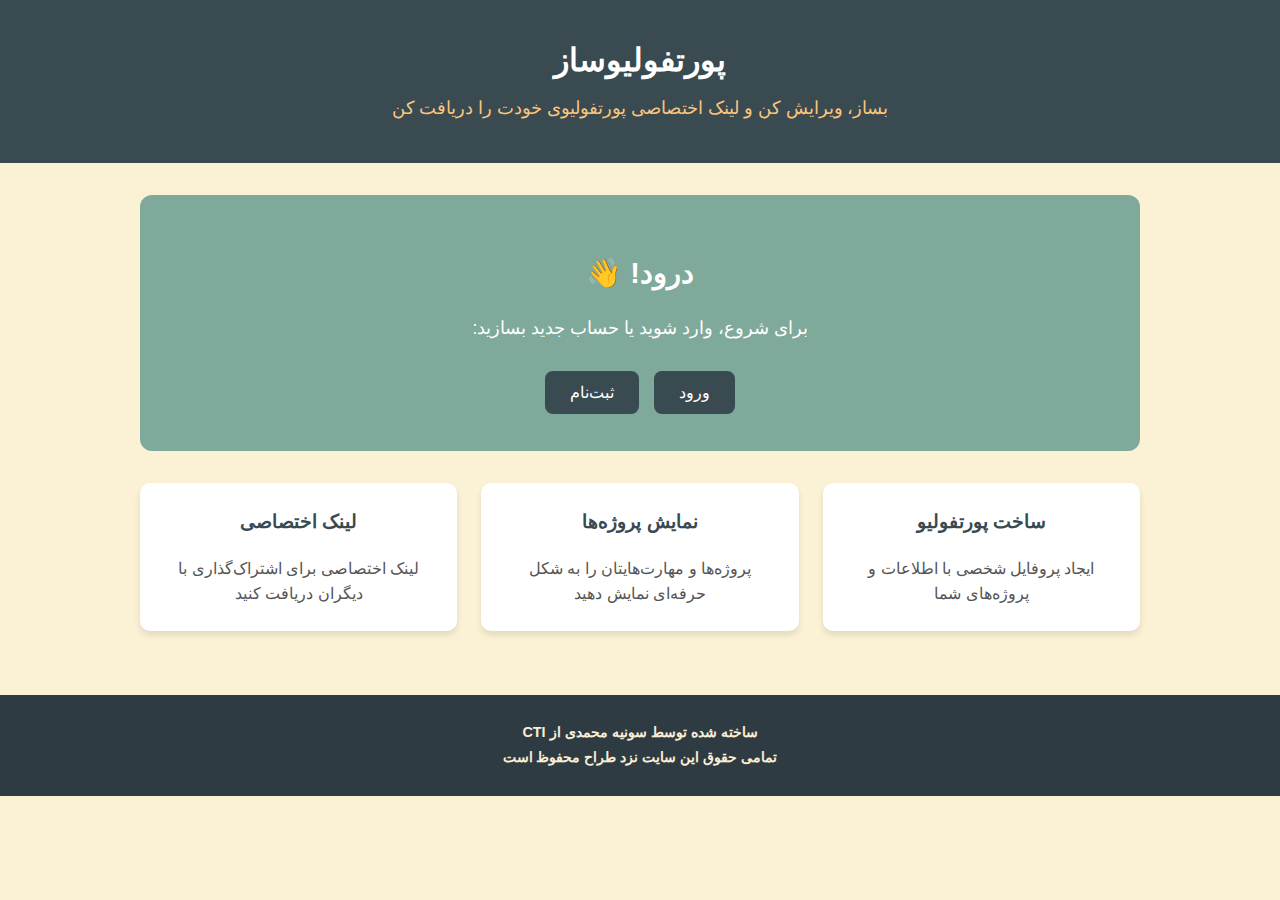
<file: index.html>
<!DOCTYPE html>
<html lang="fa" dir="rtl">
<head>
  <meta charset="UTF-8">
  <meta name="viewport" content="width=device-width, initial-scale=1.0">
  <title>پورتفولیو‌ساز | Portfolio Builder</title>
  <link rel="icon" type="image/png" href="assets/icon.png">
  <style>
    /* رنگ‌ها */
    :root {
      --first-color: #394a51;
      --second-color: #7fa99b;
      --third-color: #fbf2d5;
      --fourth-color: #fdc57b;
    }

    body {
      font-family: "Vazirmatn", sans-serif;
      margin: 0;
      padding: 0;
      background: var(--third-color);
      color: #333;
      line-height: 1.6;
      text-align: center;
    }

    header {
      background-color: var(--first-color);
      color: white;
      padding: 2rem 1rem;
    }

    header h1 {
      margin: 0.2rem 0;
      font-size: 2rem;
    }

    header p {
      margin: 0.5rem 0;
      font-size: 1.1rem;
      color: var(--fourth-color);
    }

    main {
      padding: 2rem 1rem;
      max-width: 1000px;
      margin: auto;
    }

    /* Hero Section */
    .hero {
      background-color: var(--second-color);
      border-radius: 12px;
      padding: 2rem;
      margin-bottom: 2rem;
      color: white;
    }

    .hero h2 {
      font-size: 1.8rem;
      margin-bottom: 1rem;
    }

    .hero p {
      font-size: 1.1rem;
      margin-bottom: 1.5rem;
    }

    .hero button {
      background-color: var(--first-color);
      color: white;
      border: none;
      padding: 12px 25px;
      margin: 5px;
      border-radius: 8px;
      cursor: pointer;
      font-size: 16px;
      transition: 0.3s;
    }

    .hero button:hover {
      background-color: var(--fourth-color);
      color: var(--first-color);
    }

    /* ویژگی‌ها */
    .features {
      display: flex;
      flex-wrap: wrap;
      justify-content: center;
      gap: 1.5rem;
      margin-top: 1rem;
    }

    .feature-card {
      background-color: white;
      border-radius: 10px;
      padding: 1.5rem;
      flex: 1 1 250px;
      max-width: 300px;
      box-shadow: 0 4px 6px rgba(0,0,0,0.1);
      transition: transform 0.2s;
    }

    .feature-card:hover {
      transform: translateY(-5px);
    }

    .feature-card h3 {
      margin-top: 0;
      color: var(--first-color);
    }

    .feature-card p {
      margin-bottom: 0;
      color: #555;
    }

    /* Buttons */
    button {
      background-color: var(--first-color);
      color: white;
      border: none;
      padding: 10px 20px;
      margin: 10px;
      border-radius: 8px;
      cursor: pointer;
      font-size: 16px;
      transition: 0.3s;
    }

    button:hover {
      background-color: var(--fourth-color);
      color: var(--first-color);
    }

    /* خوش‌آمد شخصی */
    #welcomeSection {
      background-color: var(--fourth-color);
      padding: 1.5rem;
      border-radius: 10px;
      margin-bottom: 2rem;
      display: none;
    }

    /* فوتر */
    footer {
      background-color: var(--first-color);
      color: white;
      padding: 1rem;
      margin-top: 2rem;
    }

    footer p {
      margin: 0.2rem 0;
      font-size: 0.9rem;
    }
  </style>
</head>
<body>

  <header>
    <h1>پورتفولیو‌ساز</h1>
    <p>بساز، ویرایش کن و لینک اختصاصی پورتفولیوی خودت را دریافت کن</p>
  </header>

  <main>
    <!-- Hero Section -->
    <div class="hero" id="authSection">
      <h2>درود! 👋</h2>
      <p>برای شروع، وارد شوید یا حساب جدید بسازید:</p>
      <button id="loginBtn">ورود</button>
      <button id="signupBtn">ثبت‌نام</button>
    </div>

    <div id="welcomeSection">
      <h2 id="welcomeMessage"></h2>
      <p>می‌توانید وارد محیط ویرایشگر شوید:</p>
      <button id="goEditorBtn">رفتن به ویرایشگر</button>
      <button id="logoutBtn">خروج</button>
    </div>

    <!-- ویژگی‌ها -->
    <div class="features">
      <div class="feature-card">
        <h3>ساخت پورتفولیو</h3>
        <p>ایجاد پروفایل شخصی با اطلاعات و پروژه‌های شما</p>
      </div>
      <div class="feature-card">
        <h3>نمایش پروژه‌ها</h3>
        <p>پروژه‌ها و مهارت‌هایتان را به شکل حرفه‌ای نمایش دهید</p>
      </div>
      <div class="feature-card">
        <h3>لینک اختصاصی</h3>
        <p>لینک اختصاصی برای اشتراک‌گذاری با دیگران دریافت کنید</p>
      </div>
    </div>
  </main>

  <footer style="background-color:#2f3b42; color:#fbeed7; padding:1.5rem; font-size:1rem; font-weight:600; line-height:1.5;">
  <p>ساخته شده توسط سونیه محمدی از CTI</p>
  <p>تمامی حقوق این سایت نزد طراح محفوظ است</p>
</footer>


  <script>
    document.addEventListener('DOMContentLoaded', () => {
      const loggedUser = localStorage.getItem('loggedUser');
      const authSection = document.getElementById('authSection');
      const welcomeSection = document.getElementById('welcomeSection');
      const welcomeMessage = document.getElementById('welcomeMessage');

      if (loggedUser) {
        authSection.style.display = 'none';
        welcomeSection.style.display = 'block';
        welcomeMessage.textContent = `خوش آمدی ${loggedUser} 🌟`;
      }

      document.getElementById('loginBtn').addEventListener('click', () => {
        window.location.href = 'login.html';
      });

      document.getElementById('signupBtn').addEventListener('click', () => {
        window.location.href = 'signup.html';
      });

      document.getElementById('goEditorBtn').addEventListener('click', () => {
        window.location.href = 'editor.html';
      });

      document.getElementById('logoutBtn').addEventListener('click', () => {
        localStorage.removeItem('loggedUser');
        window.location.reload();
      });
    });
  </script>
</body>
</html>
</file>
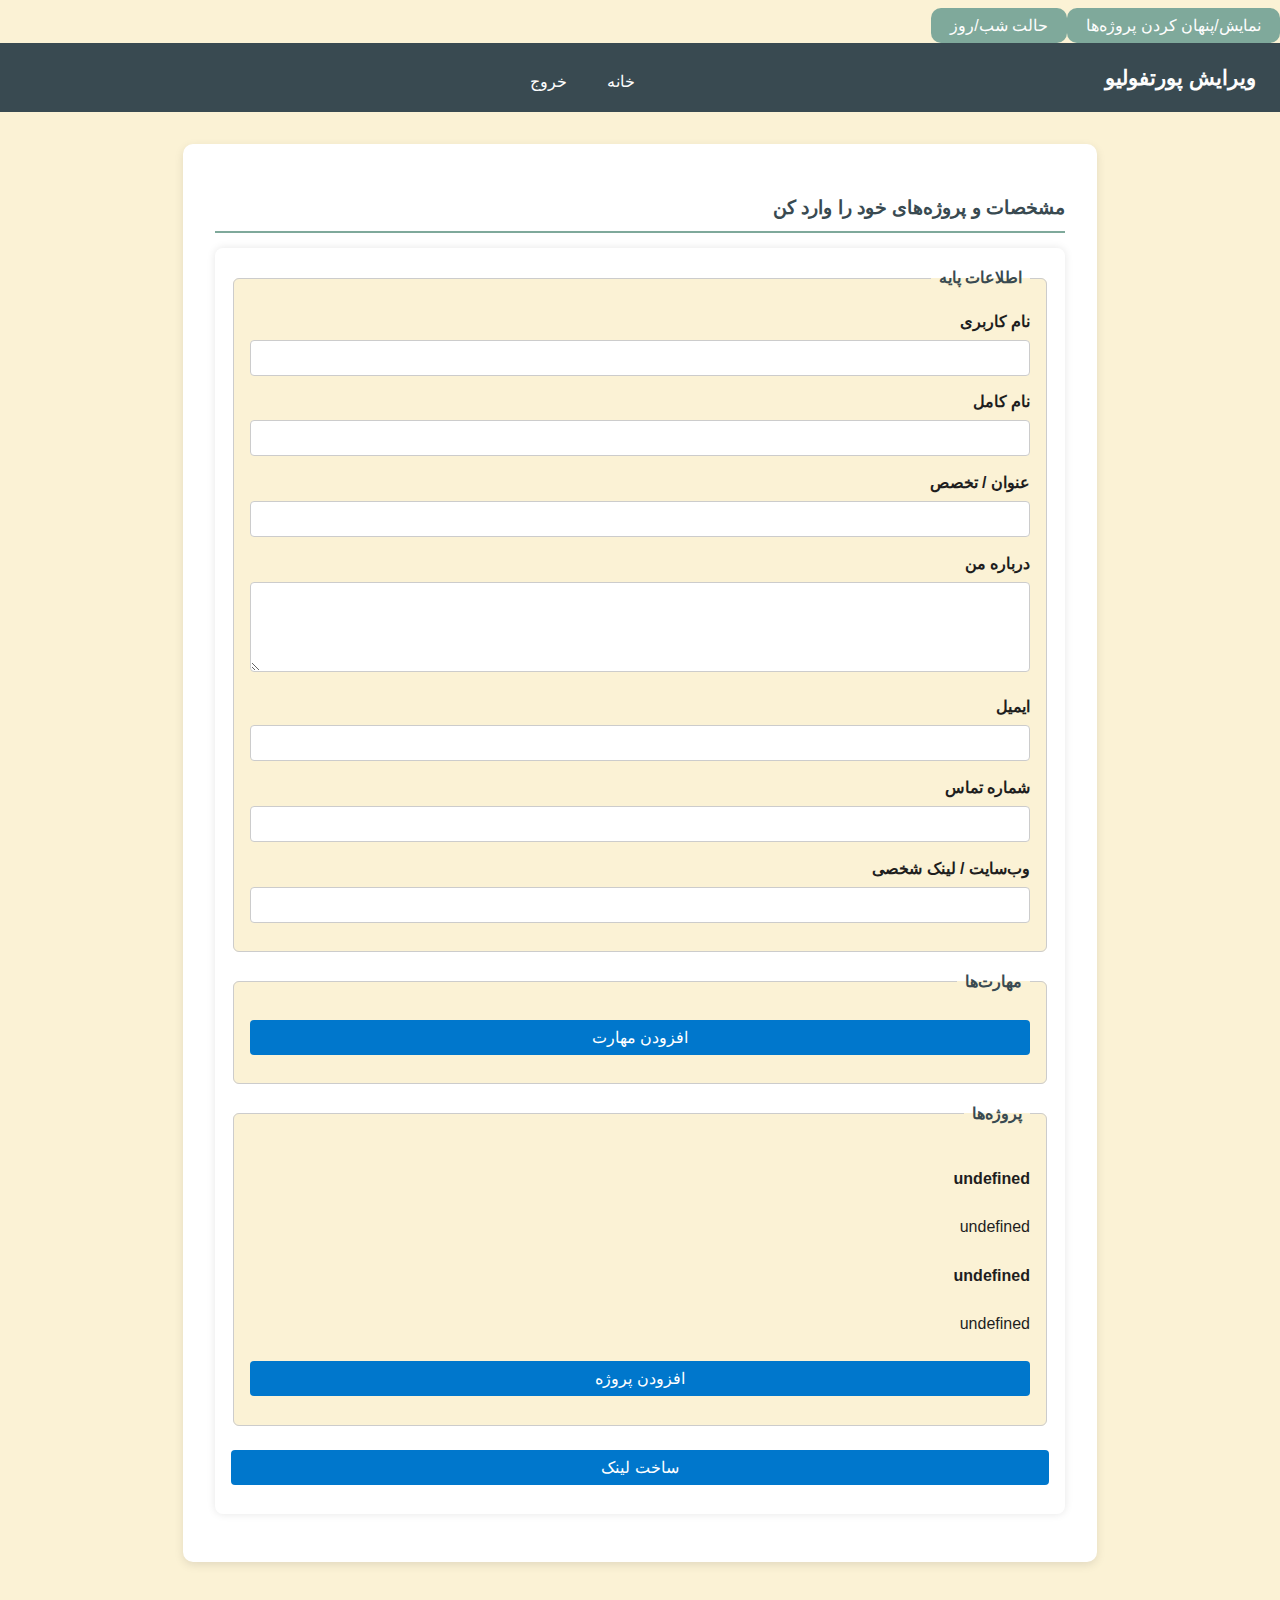
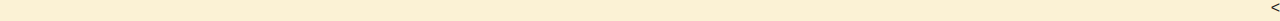
<file: editor.html>
<!doctype html>
<html lang="fa" dir="rtl">
<head>
  <meta charset="utf-8" />
  <meta name="viewport" content="width=device-width,initial-scale=1" />
  <title>ویرایش پورتفولیو — پورتفولیو ساز</title>
  <link rel="stylesheet" href="css/styles.css">
  <link rel="stylesheet" href="css/editor.css">


</head>
<body>
  <header>
    <h1>ویرایش پورتفولیو</h1>
    <nav aria-label="ناوبری کاربر">
      <a id="homeLink" href="index.html">خانه</a>
      <button id="logoutBtn">خروج</button>
    </nav>
    <div id="welcomeMsg" aria-live="polite"></div>
  </header>

  <main>
    <section aria-labelledby="editorTitle">
      <h2 id="editorTitle">مشخصات و پروژه‌های خود را وارد کن</h2>

      <form id="portfolioForm" novalidate>
        <fieldset>
          <legend>اطلاعات پایه</legend>
          <div>
            <label for="usernameInput">نام کاربری</label>
            <input id="usernameInput" type="text" required aria-required="true" />
          </div>

          <div>
            <label for="fullNameInput">نام کامل</label>
            <input id="fullNameInput" type="text" required aria-required="true" />
          </div>

          <div>
            <label for="titleInput">عنوان / تخصص</label>
            <input id="titleInput" type="text" />
          </div>

          <div>
            <label for="bioInput">درباره من</label>
            <textarea id="bioInput" rows="4" required aria-required="true"></textarea>
          </div>

          <div>
            <label for="emailInput">ایمیل</label>
            <input id="emailInput" type="email" required aria-required="true" />
          </div>

          <div>
            <label for="phoneInput">شماره تماس</label>
            <input id="phoneInput" type="tel" />
          </div>

          <div>
            <label for="websiteInput">وب‌سایت / لینک شخصی</label>
            <input id="websiteInput" type="url" />
          </div>
        </fieldset>

        <fieldset>
          <legend>مهارت‌ها</legend>
          <div id="skillsContainer">
            <!-- مهارت‌ها دینامیک اضافه می‌شوند -->
          </div>
          <button type="button" id="addSkillBtn">افزودن مهارت</button>
        </fieldset>

        <fieldset>
          <legend>پروژه‌ها</legend>
          <div id="projectsContainer">
            <!-- پروژه‌ها دینامیک اضافه می‌شوند -->
          </div>
          <button type="button" id="addProjectBtn">افزودن پروژه</button>
        </fieldset>

        <div>
          <button type="button" id="generateLinkBtn">ساخت لینک</button>
        </div>
      </form>

      <div id="linkContainer" aria-live="polite"></div>
    </section>
  </main>

  <script src="js/auth.js" defer></script>
  <script src="js/editor.js" defer></script>
</body>
</html>
>
</file>
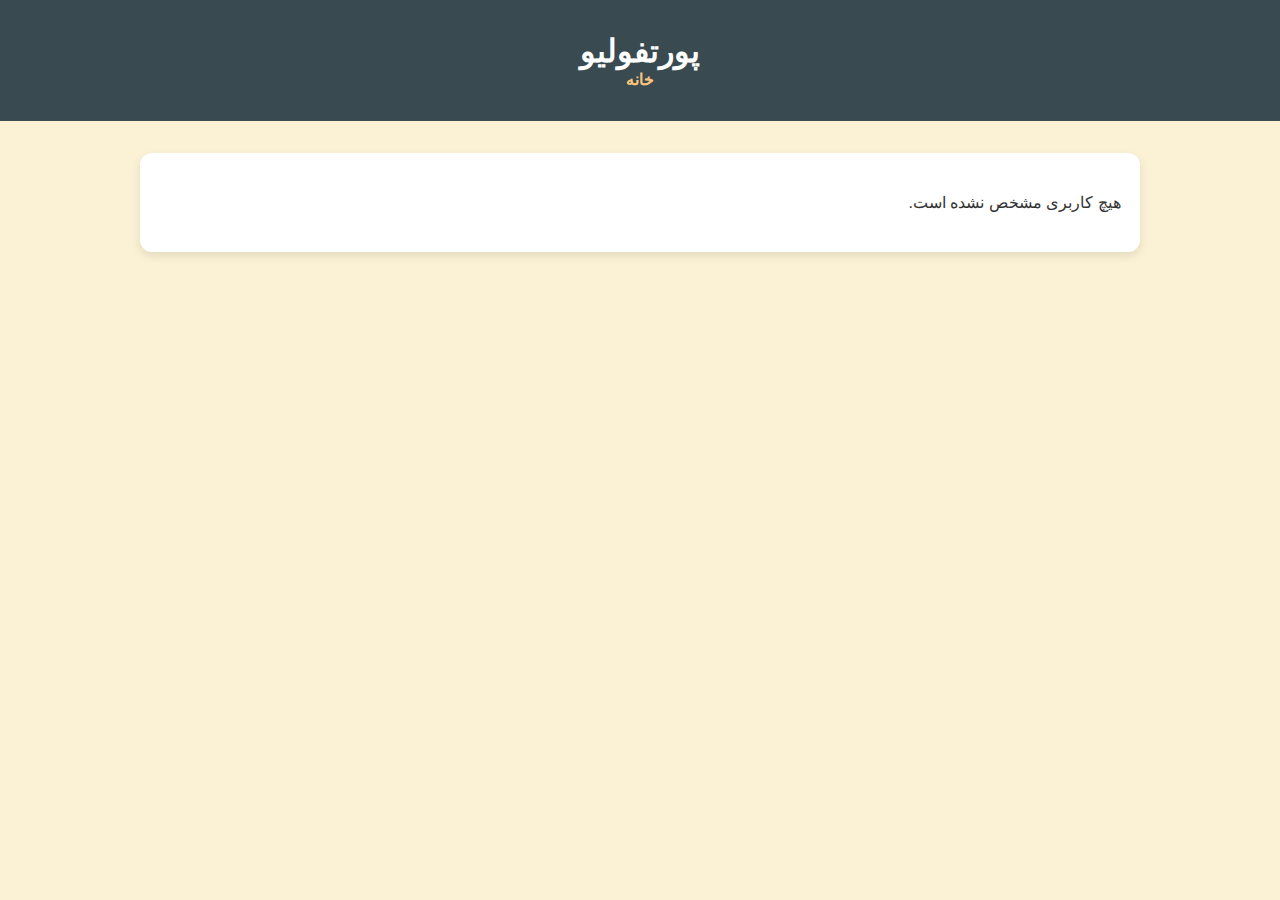
<file: view.html>
<!doctype html>
<html lang="fa" dir="rtl">
<head>
  <meta charset="utf-8" />
  <meta name="viewport" content="width=device-width,initial-scale=1" />
  <title>نمایش پورتفولیو</title>
  <link rel="stylesheet" href="css/view.css">
</head>
<body>
  <header>
    <h1>پورتفولیو</h1>
    <nav aria-label="ناوبری">
      <a href="index.html">خانه</a>
    </nav>
  </header>

  <main>
    <section id="portfolioContent">
      <!-- اطلاعات کاربر با JS نمایش داده می‌شود -->
    </section>
  </main>

  <script>
    const params = new URLSearchParams(window.location.search);
    const username = params.get('user');
    const portfolioContent = document.getElementById('portfolioContent');

    if (!username) {
      portfolioContent.innerHTML = "<p>هیچ کاربری مشخص نشده است.</p>";
    } else {
      const data = localStorage.getItem(`portfolio_${username}`);
      if (!data) {
        portfolioContent.innerHTML = "<p>پورتفولیو پیدا نشد.</p>";
      } else {
        const portfolio = JSON.parse(data);

        let html = `
          <div class="profile-header">
            <img src="${portfolio.avatar || 'assets/default-avatar.png'}" alt="عکس پروفایل">
            <div class="profile-info">
              <h2>${portfolio.fullName || "نام وارد نشده"}</h2>
              <h3>${portfolio.title || "عنوان وارد نشده"}</h3>
              <p>${portfolio.bio || "بیو وارد نشده"}</p>
            </div>
          </div>

          <section>
            <h4>مهارت‌ها</h4>
            ${portfolio.skills && portfolio.skills.length > 0
              ? `<ul class="skills">${portfolio.skills.map(skill => `<li><img src="assets/skill-icon.png" alt="">${skill}</li>`).join('')}</ul>`
              : `<p>هیچ مهارتی اضافه نشده است.</p>`}
          </section>

          <section>
            <h4>پروژه‌ها</h4>
            ${portfolio.projects && portfolio.projects.length > 0
              ? portfolio.projects.map(project => `
                  <div class="project">
                    <h5>${project.name || "نام پروژه وارد نشده"}</h5>
                    <p>${project.description || "توضیح پروژه وارد نشده"}</p>
                    ${project.link ? `<a href="${project.link}" target="_blank" rel="noopener noreferrer">مشاهده پروژه</a>` : ""}
                  </div>
                `).join('')
              : `<p>هیچ پروژه‌ای ثبت نشده است.</p>`}
          </section>

          <section class="contact">
            <h4>اطلاعات تماس</h4>
            <ul>
              ${portfolio.contact?.email ? `<li>ایمیل: ${portfolio.contact.email}</li>` : ""}
              ${portfolio.contact?.phone ? `<li>تلفن: ${portfolio.contact.phone}</li>` : ""}
              ${portfolio.contact?.website ? `<li>وب‌سایت: <a href="${portfolio.contact.website}" target="_blank" rel="noopener noreferrer">${portfolio.contact.website}</a></li>` : ""}
              ${(!portfolio.contact?.email && !portfolio.contact?.phone && !portfolio.contact?.website) ? `<li>اطلاعات تماس وارد نشده است.</li>` : ""}
            </ul>
          </section>
        `;

        portfolioContent.innerHTML = html;
      }
    }
  </script>
</body>
</html>
</file>
<file: css/styles.css>
/* ===============================
   تنظیمات پایه
=============================== */
body {
  font-family: "Tahoma", sans-serif;
  background-color: #f9f9f9;
  color: #333;
  margin: 0;
  padding: 0;
}

header {
  background-color: #0077cc;
  color: white;
  padding: 1rem;
}

header h1 {
  margin: 0;
  font-size: 1.5rem;
}

nav a, nav button {
  color: white;
  margin-left: 1rem;
  text-decoration: none;
  background: none;
  border: none;
  cursor: pointer;
  font-size: 1rem;
}

main {
  padding: 1rem;
  max-width: 900px;
  margin: 0 auto;
}

/* ===============================
   فرم‌ها در editor.html
=============================== */
form#portfolioForm {
  background: white;
  padding: 1rem;
  border-radius: 8px;
  box-shadow: 0 0 8px rgba(0,0,0,0.1);
}

form#portfolioForm fieldset {
  border: 1px solid #ccc;
  margin-bottom: 1rem;
  padding: 1rem;
  border-radius: 6px;
}

form#portfolioForm label {
  display: block;
  margin-bottom: 0.3rem;
  font-weight: bold;
}

form#portfolioForm input,
form#portfolioForm textarea,
form#portfolioForm button {
  width: 100%;
  padding: 0.5rem;
  margin-bottom: 0.8rem;
  border-radius: 4px;
  border: 1px solid #ccc;
  box-sizing: border-box;
}

form#portfolioForm button {
  background-color: #0077cc;
  color: white;
  border: none;
  cursor: pointer;
  transition: background-color 0.3s ease;
}

form#portfolioForm button:hover {
  background-color: #005fa3;
}

/* مهارت‌ها و پروژه‌ها */
#skillsContainer input,
#projectsContainer input,
#projectsContainer textarea {
  margin-bottom: 0.5rem;
}

/* لینک ساخته شده */
#linkContainer a {
  display: inline-block;
  margin-top: 0.5rem;
  color: #0077cc;
  text-decoration: underline;
  font-weight: bold;
}

/* ===============================
   نمایش پورتفولیو در view.html
=============================== */
#portfolioContent h2 {
  font-size: 1.8rem;
  margin-bottom: 0.2rem;
}

#portfolioContent h3 {
  font-size: 1.2rem;
  margin-bottom: 0.5rem;
  color: #555;
}

#portfolioContent p {
  line-height: 1.5;
}

#portfolioContent section {
  margin-top: 1rem;
  padding: 0.5rem;
  background: #fff;
  border-radius: 6px;
  box-shadow: 0 0 5px rgba(0,0,0,0.05);
}

#portfolioContent ul {
  list-style-type: disc;
  padding-left: 1.5rem;
}

.project {
  margin-bottom: 1rem;
}

.project a {
  color: #0077cc;
  text-decoration: underline;
}

/* ===============================
   واکنش‌گرا
=============================== */
@media (max-width: 600px) {
  header h1 {
    font-size: 1.2rem;
  }

  form#portfolioForm input,
  form#portfolioForm textarea,
  form#portfolioForm button {
    font-size: 0.9rem;
  }

  #portfolioContent h2 {
    font-size: 1.4rem;
  }

  #portfolioContent h3 {
    font-size: 1rem;
  }
}

.dark-mode {
  background-color: #121212;
  color: #f0f0f0;
}
.dark-mode input, .dark-mode textarea, .dark-mode button {
  background-color: #1e1e1e;
  color: #f0f0f0;
  border-color: #555;
}
</file>
<file: css/editor.css>
/* --------------------
   استایل صفحه ویرایش پورتفولیو
   -------------------- */

/* رنگ‌های اصلی */
:root {
  --first-color: #394a51;
  --second-color: #7fa99b;
  --third-color: #fbf2d5;
  --fourth-color: #fdc57b;
  --text-dark: #1e1e1e;
  --text-light: #fdfdfd;
  --radius: 10px;
  --transition: 0.3s ease;
}

body {
  font-family: "Vazir", sans-serif;
  background-color: var(--third-color);
  color: var(--text-dark);
  margin: 0;
  padding: 0;
  line-height: 1.7;
}

/* ---------- هدر ---------- */
header {
  background-color: var(--first-color);
  color: var(--text-light);
  display: flex;
  align-items: center;
  justify-content: space-between;
  padding: 0.8rem 1.5rem;
}

header h1 {
  font-size: 1.3rem;
  margin: 0;
}

header nav a,
header nav button {
  color: var(--text-light);
  text-decoration: none;
  margin-left: 1rem;
  background: transparent;
  border: none;
  font-size: 1rem;
  cursor: pointer;
  transition: var(--transition);
}

header nav a:hover,
header nav button:hover {
  color: var(--fourth-color);
}

/* ---------- ساختار کلی ---------- */
main {
  max-width: 850px;
  background-color: #fff;
  margin: 2rem auto;
  padding: 2rem;
  border-radius: var(--radius);
  box-shadow: 0 3px 10px rgba(0, 0, 0, 0.1);
}

h2 {
  color: var(--first-color);
  border-bottom: 2px solid var(--second-color);
  padding-bottom: 0.4rem;
  font-size: 1.2rem;
}

/* ---------- فرم ---------- */
form fieldset {
  border: 1px solid var(--second-color);
  border-radius: var(--radius);
  margin-bottom: 1.5rem;
  padding: 1rem 1.2rem;
  background-color: var(--third-color);
}

form legend {
  font-weight: bold;
  color: var(--first-color);
  padding: 0 0.5rem;
}

form label {
  display: block;
  margin-bottom: 0.4rem;
  font-weight: 500;
}

form input,
form textarea {
  width: 100%;
  padding: 0.5rem 0.6rem;
  border: 1px solid #ccc;
  border-radius: var(--radius);
  font-family: inherit;
  font-size: 1rem;
  box-sizing: border-box;
  transition: border-color var(--transition);
}

form input:focus,
form textarea:focus {
  border-color: var(--second-color);
  outline: none;
}

/* ---------- دکمه‌ها ---------- */
button {
  background-color: var(--second-color);
  color: var(--text-light);
  border: none;
  border-radius: var(--radius);
  padding: 0.5rem 1.2rem;
  font-size: 1rem;
  cursor: pointer;
  transition: var(--transition);
  margin-top: 0.5rem;
}

button:hover {
  background-color: var(--first-color);
}

/* ---------- لینک ساخته‌شده ---------- */
#linkContainer {
  margin-top: 1rem;
  text-align: center;
}

#linkContainer a {
  display: inline-block;
  background-color: var(--fourth-color);
  color: #000;
  padding: 0.6rem 1.2rem;
  border-radius: var(--radius);
  text-decoration: none;
  font-weight: bold;
  transition: var(--transition);
}

#linkContainer a:hover {
  background-color: var(--second-color);
  color: var(--text-light);
}

/* ---------- پروژه‌ها ---------- */
.projectInput {
  background: #fff;
  padding: 0.8rem;
  border-radius: var(--radius);
  border: 1px solid #ddd;
  margin-bottom: 1rem;
}

.projectInput input {
  margin-bottom: 0.4rem;
}

/* ---------- حالت شب ---------- */
.dark-mode {
  background-color: #222;
  color: var(--text-light);
}

.dark-mode main {
  background-color: #333;
  color: var(--text-light);
}

.dark-mode header {
  background-color: #111;
}

.dark-mode form fieldset {
  background-color: #2b2b2b;
  border-color: #555;
}

.dark-mode input,
.dark-mode textarea {
  background-color: #444;
  color: #eee;
  border: 1px solid #666;
}

.dark-mode button {
  background-color: var(--fourth-color);
  color: #222;
}

/* ---------- واکنش‌گرا ---------- */
@media (max-width: 600px) {
  main {
    margin: 1rem;
    padding: 1.5rem;
  }
  header {
    flex-direction: column;
    align-items: flex-start;
  }
  header nav a,
  header nav button {
    margin: 0.3rem 0;
  }
}
</file>
<file: css/view.css>
/* css/view.css */

/* رنگ‌ها و فونت‌ها */
:root {
  --primary-color: #394a51;
  --secondary-color: #7fa99b;
  --accent-color: #fdc57b;
  --bg-color: #fbf2d5;
  --card-bg: #fff;
  --text-color: #333;
}

body {
  font-family: "Vazirmatn", sans-serif;
  margin: 0;
  padding: 0;
  background-color: var(--bg-color);
  color: var(--text-color);
}

header {
  background-color: var(--primary-color);
  color: white;
  padding: 2rem 1rem;
  text-align: center;
}

header h1 {
  margin: 0;
  font-size: 2rem;
}

header nav a {
  color: var(--accent-color);
  margin: 0 0.5rem;
  text-decoration: none;
  font-weight: 600;
}

header nav a:hover {
  text-decoration: underline;
}

main {
  max-width: 1000px;
  margin: 2rem auto;
  padding: 0 1rem;
}

/* پروفایل اصلی */
.profile-header {
  display: flex;
  align-items: center;
  gap: 1.5rem;
  margin-bottom: 2rem;
  flex-wrap: wrap;
}

.profile-header img {
  width: 120px;
  height: 120px;
  border-radius: 50%;
  object-fit: cover;
  border: 3px solid var(--accent-color);
}

.profile-header .profile-info h2 {
  font-size: 2rem;
  margin: 0;
  color: var(--primary-color);
}

.profile-header .profile-info h3 {
  font-size: 1.3rem;
  margin: 0.3rem 0 0;
  color: var(--secondary-color);
}

.profile-header .profile-info p {
  font-size: 1rem;
  margin-top: 0.5rem;
}

/* بخش‌ها */
section {
  background-color: var(--card-bg);
  padding: 1.5rem 1.2rem;
  margin-bottom: 1.8rem;
  border-radius: 12px;
  box-shadow: 0 4px 10px rgba(0,0,0,0.1);
}

section h4 {
  margin-top: 0;
  color: var(--primary-color);
  border-bottom: 2px solid var(--accent-color);
  display: inline-block;
  padding-bottom: 5px;
  margin-bottom: 1rem;
}

/* مهارت‌ها */
.skills {
  display: flex;
  flex-wrap: wrap;
  gap: 10px;
}

.skills li {
  background-color: var(--secondary-color);
  color: white;
  padding: 6px 12px;
  border-radius: 20px;
  display: flex;
  align-items: center;
  gap: 6px;
  font-size: 0.95rem;
}

.skills li img {
  width: 18px;
  height: 18px;
}

/* پروژه‌ها */
.project {
  border: 1px solid #ddd;
  border-radius: 12px;
  padding: 1rem;
  margin-bottom: 1rem;
  transition: transform 0.2s, box-shadow 0.2s;
}

.project:hover {
  transform: translateY(-5px);
  box-shadow: 0 6px 15px rgba(0,0,0,0.15);
}

.project h5 {
  margin-top: 0;
  color: var(--secondary-color);
}

.project a {
  display: inline-block;
  margin-top: 0.5rem;
  color: var(--accent-color);
  text-decoration: none;
  font-weight: 600;
}

.project a:hover {
  text-decoration: underline;
}

/* اطلاعات تماس */
.contact ul {
  list-style-type: none;
  padding: 0;
}

.contact ul li {
  margin-bottom: 0.5rem;
  font-size: 1rem;
}

/* ریسپانسیو */
@media (max-width: 768px) {
  .profile-header {
    flex-direction: column;
    align-items: center;
    text-align: center;
  }

  .profile-header .profile-info h2 {
    font-size: 1.6rem;
  }

  .profile-header .profile-info h3 {
    font-size: 1.1rem;
  }

  .skills {
    justify-content: center;
  }
}
</file>
